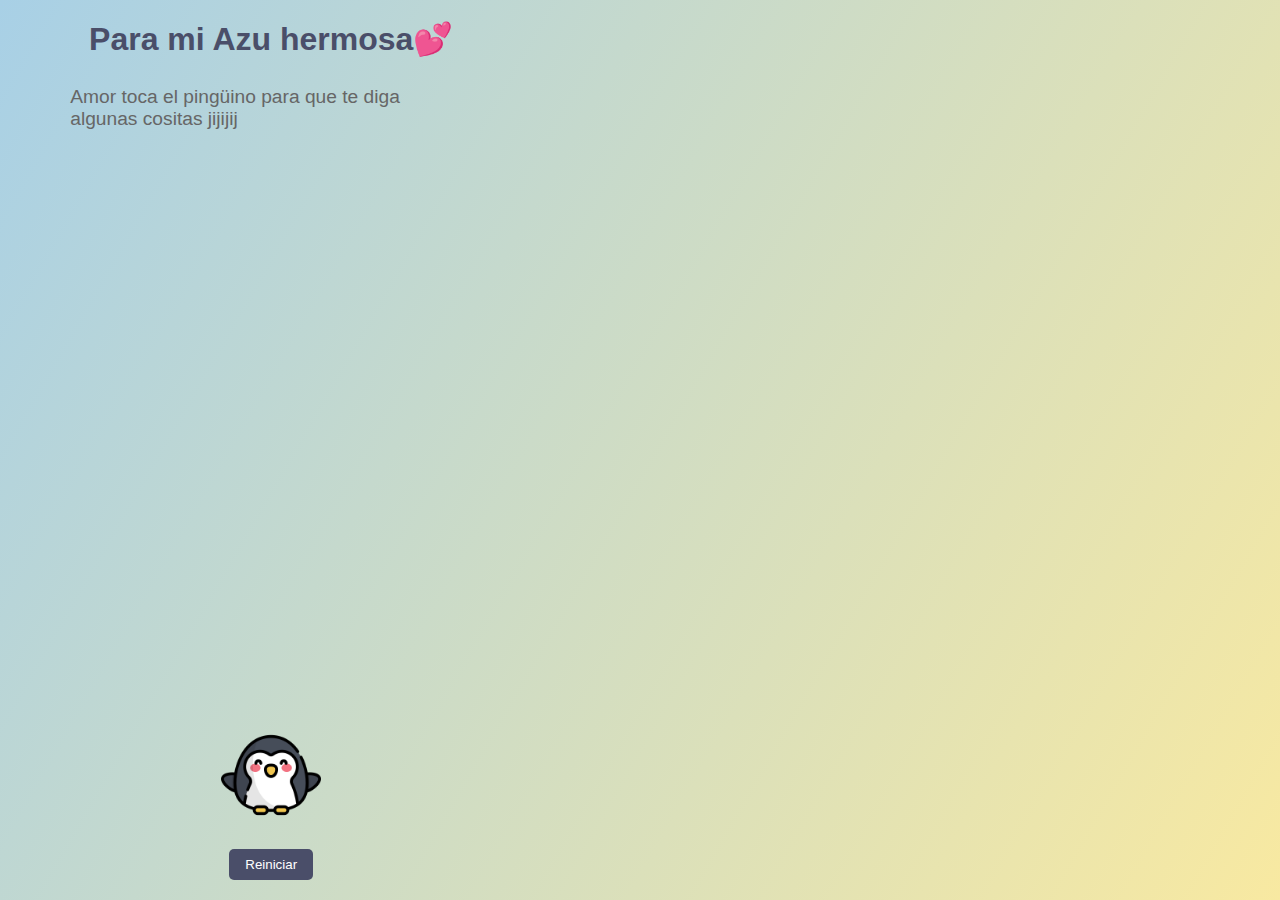
<file: index.html>
<!DOCTYPE html>
<html lang="es">
<head>
    <meta charset="UTF-8">
    <meta name="viewport" content="width=device-width, initial-scale=1.0">
    <title>Pingüino Mensajero para mi Azu</title>
    <link rel="stylesheet" href="styles.css">
</head>
<body>
    <div class="content-container">
        <h1>Para mi Azu hermosa💕</h1>
        <br>
        <p class="instructions">Amor toca el pingüino para que te diga algunas cositas jijijij</p>
        <br><br>
        <div id="penguin-container">
            <img id="penguin" src="Pinguino.png" alt="Pingüino Mensajero" onclick="startMusic()">
            <div id="message-bubble"></div>
        </div>
        
        <button id="restart-btn" onclick="restartGame()">Reiniciar</button>
        <!-- Botón "Siguiente" para cambiar de ventana -->
        <button id="next-btn" onclick="goToNextPage()" style="display: none;">Siguiente</button>
    </div>

    <audio id="background-music" loop>
        <source src="Cancion.mp3" type="audio/mp3">
    </audio>

    <script src="script.js"></script>

    <script>
        var music = document.getElementById('background-music');
        var musicStarted = false;

        // Función para empezar la música solo una vez cuando se hace clic en el pingüino
        function startMusic() {
            if (!musicStarted) {
                music.play(); // Reproduce la música
                musicStarted = true; // Marca que la música ha comenzado
            }
        }
    </script>
</body>
</html>
</file>
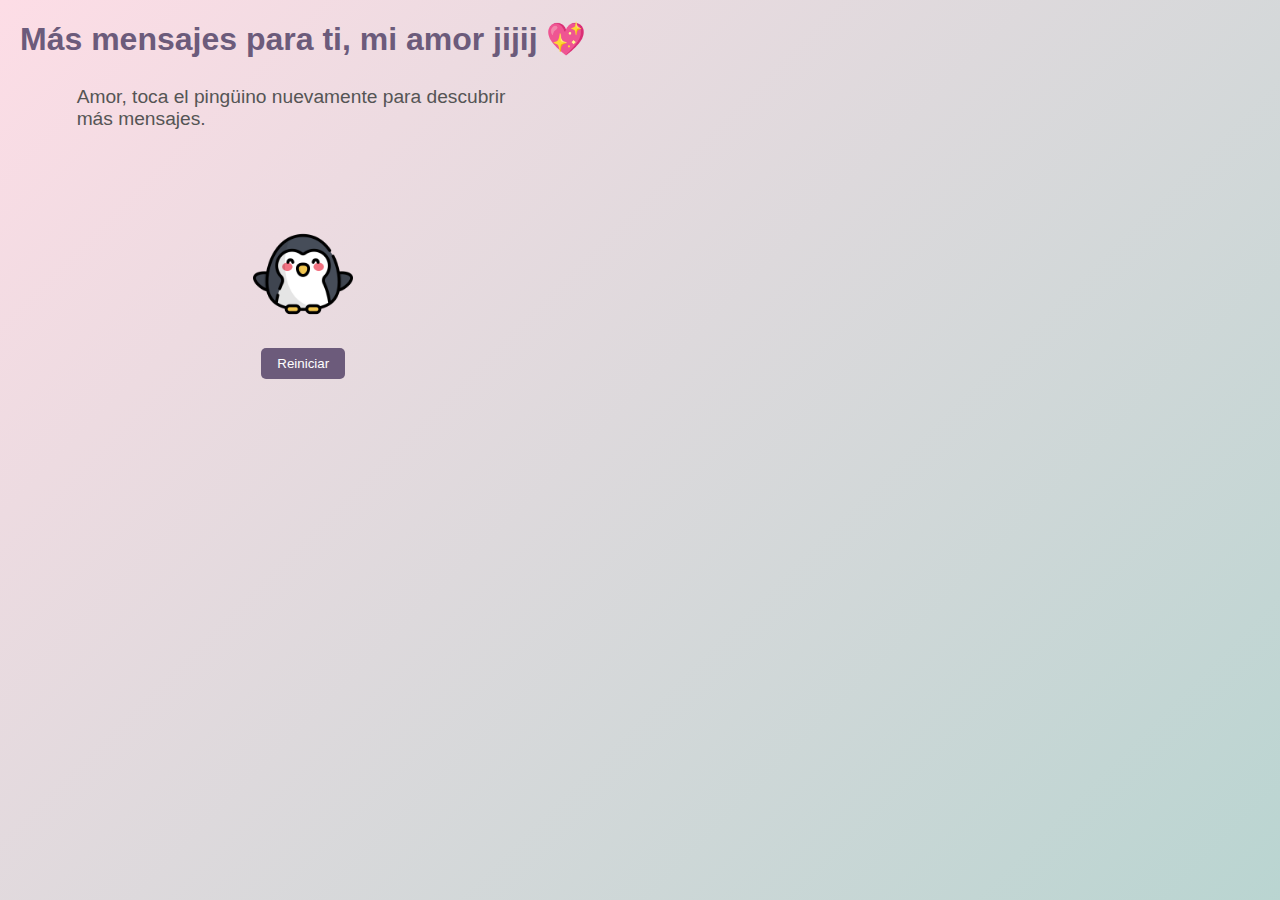
<file: Pag2.html>
<!DOCTYPE html>
<html lang="es">
<head>
    <meta charset="UTF-8">
    <meta name="viewport" content="width=device-width, initial-scale=1.0">
    <title>Más Mensajes para Azu</title>
    <link rel="stylesheet" href="stylesPag2.css">
</head>
<body class="pag2-background">
    <div class="content-container">
        <h1>Más mensajes para ti, mi amor jijij 💖</h1>
        <br>
        <p class="instructions">Amor, toca el pingüino nuevamente para descubrir más mensajes.</p>
        <br><br><br>
        <div id="penguin-container">
            <img id="penguin" src="Pinguino.png" alt="Pingüino Mensajero">
            <div id="message-bubble"></div>
        </div>
        <button id="restart-btn">Reiniciar</button>
        <button id="next-btn" onclick="goToNextPage()" style="display: none;">Siguiente</button>
    </div>

    <!-- Música de fondo -->
    <audio id="background-music" autoplay loop>
        <source src="Cancion.mp3" type="audio/mp3">
    </audio>

    <script src="scriptPag2.js"></script>
</body>
</html>
</file>
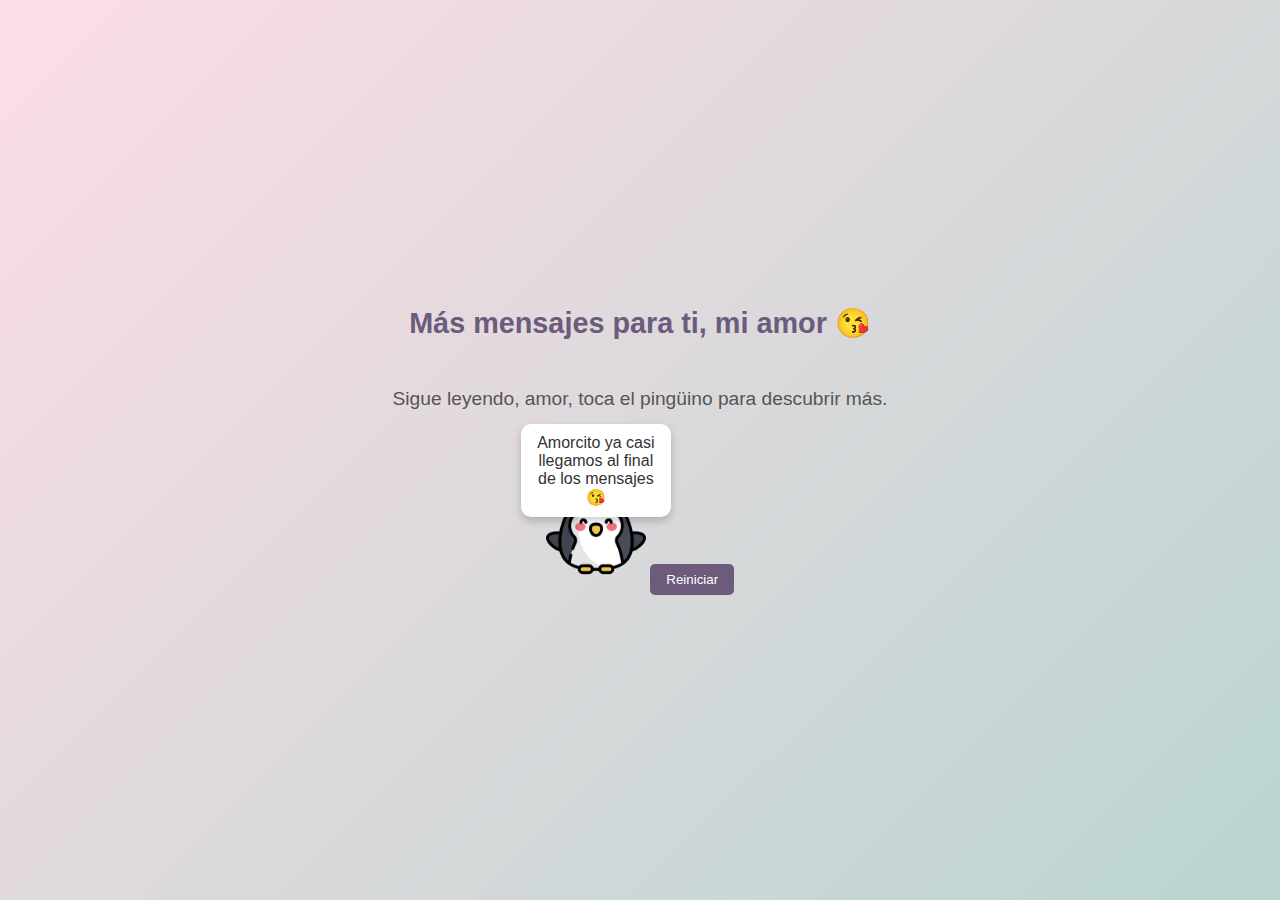
<file: Pag3.html>
<!DOCTYPE html>
<html lang="es">
<head>
    <meta charset="UTF-8">
    <meta name="viewport" content="width=device-width, initial-scale=1.0">
    <title>Más Mensajes para Azu - Página 3</title>
    <link rel="stylesheet" href="stylesPag3.css">
</head>
<body class="pag3-background">
    <div class="content-container">
        <h1>Más mensajes para ti, mi amor 😘</h1>
        <br>
        <p class="instructions">Sigue leyendo, amor, toca el pingüino para descubrir más.</p>
        <br><br><br>
        <div id="penguin-container">
            <img id="penguin" src="Pinguino.png" alt="Pingüino Mensajero">
            <br>
            <div id="message-bubble"></div>
        </div>
        <button id="restart-btn">Reiniciar</button>
    </div>

    <!-- Música de fondo -->
    <audio id="background-music" autoplay loop>
        <source src="Cancion.mp3" type="audio/mp3">
    </audio>

    <script src="scriptPag3.js"></script>
</body>
</html>
</file>
<file: stylesPag2.css>
* {
    box-sizing: border-box;
    margin: 0;
    padding: 0;
    font-family: Arial, sans-serif;
}

body {
    background: linear-gradient(120deg, #c2e9fb, #a1c4fd);
    display: flex;
    justify-content: center;
    align-items: flex-start; /* Alinea los elementos desde el principio */
    height: 100vh;
    color: #333;
    flex-direction: column; /* Organiza el contenido en una columna */
}

/* Fondo pastel animado para Pag2.html */
body.pag2-background {
    background: linear-gradient(135deg, #fddde6, #a3d2ca, #ffe5d9, #c3bef0);
    background-size: 400% 400%;
    animation: gradient-animation 15s ease infinite;
}

@keyframes gradient-animation {
    0% { background-position: 0% 50%; }
    50% { background-position: 100% 50%; }
    100% { background-position: 0% 50%; }
}

.content-container {
    display: flex;
    flex-direction: column; /* Organiza los elementos en una columna */
    justify-content: flex-start; /* Mantiene los elementos alineados al principio */
    align-items: center;
    max-width: 90%;
    height: 100%;
    padding: 20px;
    flex-grow: 1; /* Permite que el texto crezca y empuje el pingüino hacia abajo */
}

h1 {
    font-size: 2em;
    margin-bottom: 10px;
    color: #6c5b7b;
}

.instructions {
    margin-bottom: 20px;
    font-size: 1.2em;
    color: #555;
    word-wrap: break-word;
    max-width: 80%;
}

#penguin-container {
    position: relative;
    display: inline-block;
    margin-top: 20px; /* Ajusta este valor para separar más el pingüino */
}

#penguin {
    width: 100px;
    cursor: pointer;
    transition: transform 0.4s;
}

/* Globo de mensaje del pingüino */
#message-bubble {
    position: absolute;
    top: -60px;
    left: 50%;
    transform: translateX(-50%);
    padding: 10px;
    width: 150px;
    background-color: #ffffff;
    border-radius: 10px;
    box-shadow: 0px 4px 8px rgba(0, 0, 0, 0.2);
    display: none;
    font-size: 1em;
    color: #333;
}

/* Botón de reinicio */
#restart-btn {
    margin-top: 20px;
    padding: 8px 16px;
    background-color: #6c5b7b;
    color: #fff;
    border: none;
    border-radius: 5px;
    cursor: pointer;
    transition: background-color 0.3s;
}

#restart-btn:hover {
    background-color: #3b3b3b;
}

/* Botón "Siguiente" */
#next-btn {
    margin-top: 20px;
    padding: 8px 16px;
    background-color: #6c5b7b;
    color: #fff;
    border: none;
    border-radius: 5px;
    cursor: pointer;
    transition: background-color 0.3s;
}

#next-btn:hover {
    background-color: #3b3b3b;
}

#next-btn:disabled {
    background-color: #ccc;
    cursor: not-allowed;
}

/* Animación de saltito del pingüino */
@keyframes bobbing {
    0% { transform: translateY(0); }
    100% { transform: translateY(-5px); }
}

#penguin.walk {
    animation: bobbing 0.4s infinite alternate;
}

/* Animación para mover el pingüino hacia el botón "Siguiente" */
@keyframes moveToButton {
    0% { transform: translateX(0); }
    100% { transform: translateX(250px); }
}

#penguin.movingToButton {
    animation: moveToButton 2s forwards;
}

/* Ajustes para pantallas pequeñas (móviles) */
@media (max-width: 768px) {
    /* Ajustar tamaño del texto */
    h1 {
        font-size: 1.5em;
    }

    .instructions {
        font-size: 1em;
    }

    /* Ajustar tamaño del pingüino */
    #penguin {
        width: 80px; /* Reduce el tamaño en móviles */
    }

    /* Redimensionar el globo de mensaje */
    #message-bubble {
        width: 120px;
        font-size: 0.9em;
    }

    /* Centrado del contenido en la pantalla */
    .content-container {
        margin-top: 0; /* Ajusta para que no quede tan arriba en la pantalla */
        padding: 10px;
    }

    /* Ajustar botones */
    #restart-btn, #next-btn {
        font-size: 0.9em;
        padding: 6px 12px;
    }
}
</file>
<file: stylesPag3.css>
/* Ajustes globales */
* {
    box-sizing: border-box;
    margin: 0;
    padding: 0;
    font-family: Arial, sans-serif;
}

body {
    background: linear-gradient(120deg, #c2e9fb, #a1c4fd);
    display: flex;
    justify-content: center;
    align-items: center;
    height: 100vh;
    color: #333;
    text-align: center;
    padding: 20px;
}

/* Fondo animado */
body.pag3-background {
    background: linear-gradient(135deg, #fddde6, #a3d2ca, #ffe5d9, #c3bef0);
    background-size: 400% 400%;
    animation: gradient-animation 15s ease infinite;
}

@keyframes gradient-animation {
    0% { background-position: 0% 50%; }
    50% { background-position: 100% 50%; }
    100% { background-position: 0% 50%; }
}

.content-container {
    max-width: 500px;
    width: 90%; /* Proporcional al ancho de pantalla */
    text-align: center;
    margin: 20px auto; /* Asegura que esté centrado en móviles */
}

h1 {
    font-size: 1.8em;
    margin-bottom: 10px;
    color: #6c5b7b;
}

.instructions {
    font-size: 1.2em;
    color: #555;
    margin: 20px 0;
}

#penguin-container {
    position: relative;
    display: inline-block;
    max-width: 150px;
    transition: top 0.3s ease;
}

#message-bubble {
    position: absolute;
    top: -60px;  /* Asegura que el mensaje esté arriba del pingüino */
    left: 50%;
    transform: translateX(-50%);
    padding: 10px;
    width: 150px;
    background-color: #ffffff;
    border-radius: 10px;
    box-shadow: 0px 4px 8px rgba(0, 0, 0, 0.2);
    display: none;
    font-size: 1em;
    color: #333;
    max-height: 100px;
    overflow: hidden;
    text-overflow: ellipsis;
}

#message-bubble.expanded {
    max-height: none;  /* Permite que el mensaje crezca sin límite */
}

#penguin-container.move-down {
    top: 80px;  /* Solo mueve al pingüino */
}

#penguin {
    width: 100px;
    cursor: pointer;
    transition: transform 0.4s;
}

#penguin.move-up {
    top: -60px;  /* Solo mueve el pingüino */
    position: relative;
}

#restart-btn {
    margin-top: 20px;
    padding: 8px 16px;
    background-color: #6c5b7b;
    color: #fff;
    border: none;
    border-radius: 5px;
    cursor: pointer;
    transition: background-color 0.3s;
}

#restart-btn:hover {
    background-color: #3b3b3b;
}

.proposal-text {
    font-size: 2em;
    color: #ff6f91;
    margin: 20px 0;
    text-align: center;
}

.proposal-btn {
    display: inline-block;
    margin: 10px;
    padding: 12px 24px;
    font-size: 1.2em;
    border: none;
    border-radius: 8px;
    cursor: pointer;
    transition: transform 0.2s ease;
}

/* Ajuste de márgenes en los botones */
#yes-btn, #no-btn {
    position: relative;
    margin: 10px 20px; /* Añadido margen para evitar que los botones estén demasiado cerca de los bordes */
}

#yes-btn {
    background-color: #6c5b7b;
    color: #fff;
    transform: scale(1);
}

#no-btn {
    background-color: #ff6f91;
    color: #fff;
}

#yes-btn:hover {
    background-color: #3b3b3b;
    transform: scale(1.1);
}

@keyframes bobbing {
    0% { transform: translateY(0); }
    100% { transform: translateY(-5px); }
}

#penguin.walk {
    animation: bobbing 0.4s infinite alternate;
}

@keyframes jump {
    0% { transform: translateY(0); }
    50% { transform: translateY(-20px); }
    100% { transform: translateY(0); }
}

#penguin.jump {
    animation: jump 0.6s ease forwards;
}

#yes-btn.grow {
    transform: scale(1.5);
    transition: transform 0.15s ease;
}

.response-text {
    font-size: 1.2em;
    color: #333;
    margin-top: 20px;
    text-align: center;
}

/* Ajustes para móviles */
@media (max-width: 768px) {
    body {
        padding: 10px;
    }

    .content-container {
        width: 100%;
        padding: 10px;
    }

    h1 {
        font-size: 1.5em;
    }

    .instructions {
        font-size: 1em;
    }

    .proposal-text {
        font-size: 1.5em;
    }

    .proposal-btn {
        width: 100%;
        margin: 10px 0;
        font-size: 1em;
    }

    #penguin {
        width: 80px;
    }

    #message-bubble {
        width: 120px;
        font-size: 0.9em;
    }

    #restart-btn {
        font-size: 0.9em;
        padding: 6px 12px;
    }

    #yes-btn, #no-btn {
        padding: 10px 20px;
    }

    .response-text {
        font-size: 1em;
    }

    /* Aumentar el tamaño de los botones para que sean más fáciles de tocar */
    #yes-btn, #no-btn {
        padding: 15px 30px;
        font-size: 1.2em;
    }

    /* Ajustar el pingüino para pantallas pequeñas */
    #penguin {
        width: 70px;
    }

    .proposal-btn {
        padding: 14px 28px;
    }

    /* Reducir la altura de la burbuja de mensaje en pantallas pequeñas */
    #message-bubble {
        width: 130px;
        font-size: 0.9em;
    }
}
</file>
<file: styles.css>
/* Reset y fuente global */
* {
    box-sizing: border-box;
    margin: 0;
    padding: 0;
    font-family: Arial, sans-serif;
}

/* Estilo de fondo y centrado del cuerpo */
body {
    background: linear-gradient(120deg, #a8d0e6, #f8e9a1);
    display: flex;
    justify-content: center;
    align-items: flex-start; /* Alinea los elementos desde el principio */
    height: 100vh;
    color: #333;
    flex-direction: column; /* Organiza el contenido en una columna */
}

/* Contenedor para ajustar la posición de todo el contenido */
.content-container {
    display: flex;
    flex-direction: column; /* Organiza los elementos en una columna */
    justify-content: flex-start; /* Mantiene los elementos alineados al principio */
    align-items: center;
    max-width: 90%;
    height: 100%;
    padding: 20px;
}

/* Estilo de encabezado y texto */
h1 {
    font-size: 2em;
    margin-bottom: 10px;
    color: #4a4e69;
}

/* Instrucciones (texto que crecerá y empujará el pingüino) */
.instructions {
    margin-bottom: 20px;
    font-size: 1.2em;
    color: #666;
    word-wrap: break-word;
    max-width: 80%;
    flex-grow: 1; /* Permite que el texto crezca y empuje al pingüino hacia abajo */
}

/* Configuración del pingüino y el contenedor */
#penguin-container {
    position: relative;
    display: inline-block;
    margin-top: 20px; /* Ajusta este valor para separar más el pingüino */
}

/* Pingüino */
#penguin {
    width: 100px;
    cursor: pointer;
    transition: transform 0.4s;
}

/* Globo de mensaje del pingüino */
#message-bubble {
    position: absolute;
    top: -60px;
    left: 50%;
    transform: translateX(-50%);
    padding: 10px;
    width: 150px;
    background-color: #ffffff;
    border-radius: 10px;
    box-shadow: 0px 4px 8px rgba(0, 0, 0, 0.2);
    display: none;
    font-size: 1em;
    color: #333;
}

/* Botón de reinicio */
#restart-btn {
    margin-top: 20px;
    padding: 8px 16px;
    background-color: #4a4e69;
    color: #fff;
    border: none;
    border-radius: 5px;
    cursor: pointer;
    transition: background-color 0.3s;
}

#restart-btn:hover {
    background-color: #22223b;
}

/* Animación para caminar del pingüino */
@keyframes walk {
    0% { transform: translateX(0); }
    100% { transform: translateX(150px); }
}

/* Pingüino con efecto de caminar */
#penguin.moving {
    animation: walk 2s linear forwards;
}

#penguin.walk {
    animation: bobbing 0.4s infinite alternate;
}

/* Rebote del pingüino mientras camina */
@keyframes bobbing {
    0% { transform: translateY(0); }
    100% { transform: translateY(-5px); }
}

/* Botón "Siguiente" */
#next-btn {
    margin-top: 20px;
    padding: 8px 16px;
    background-color: #4a4e69;
    color: #fff;
    border: none;
    border-radius: 5px;
    cursor: pointer;
    transition: background-color 0.3s;
}

#next-btn:hover {
    background-color: #22223b;
}

/* Animación para que el pingüino camine hacia el botón "Siguiente" */
@keyframes moveToButton {
    0% { transform: translateX(0); }
    100% { transform: translateX(250px); } /* Ajusta la distancia según la posición del botón */
}

/* Fondo pastel especial para la página Pag2.html */
body.pag2-background {
    background: linear-gradient(135deg, #fddde6, #a3d2ca, #ffe5d9, #c3bef0);
    background-size: 400% 400%;
    animation: gradient-animation 15s ease infinite;
}

/* Animación del fondo */
@keyframes gradient-animation {
    0% { background-position: 0% 50%; }
    50% { background-position: 100% 50%; }
    100% { background-position: 0% 50%; }
}

/* Ajustes para pantallas pequeñas (móviles) */
@media (max-width: 768px) {
    /* Ajustar tamaño del texto */
    h1 {
        font-size: 1.5em;
    }

    .instructions {
        font-size: 1em;
    }

    /* Ajustar tamaño del pingüino */
    #penguin {
        width: 80px; /* Reduce el tamaño en móviles */
    }

    /* Redimensionar el globo de mensaje */
    #message-bubble {
        width: 120px;
        font-size: 0.9em;
    }

    /* Centrado del contenido en la pantalla */
    .content-container {
        margin-top: 0; /* Ajusta para que no quede tan arriba en la pantalla */
        padding: 10px;
    }

    /* Ajustar botones */
    #restart-btn, #next-btn {
        font-size: 0.9em;
        padding: 6px 12px;
    }
}
</file>
